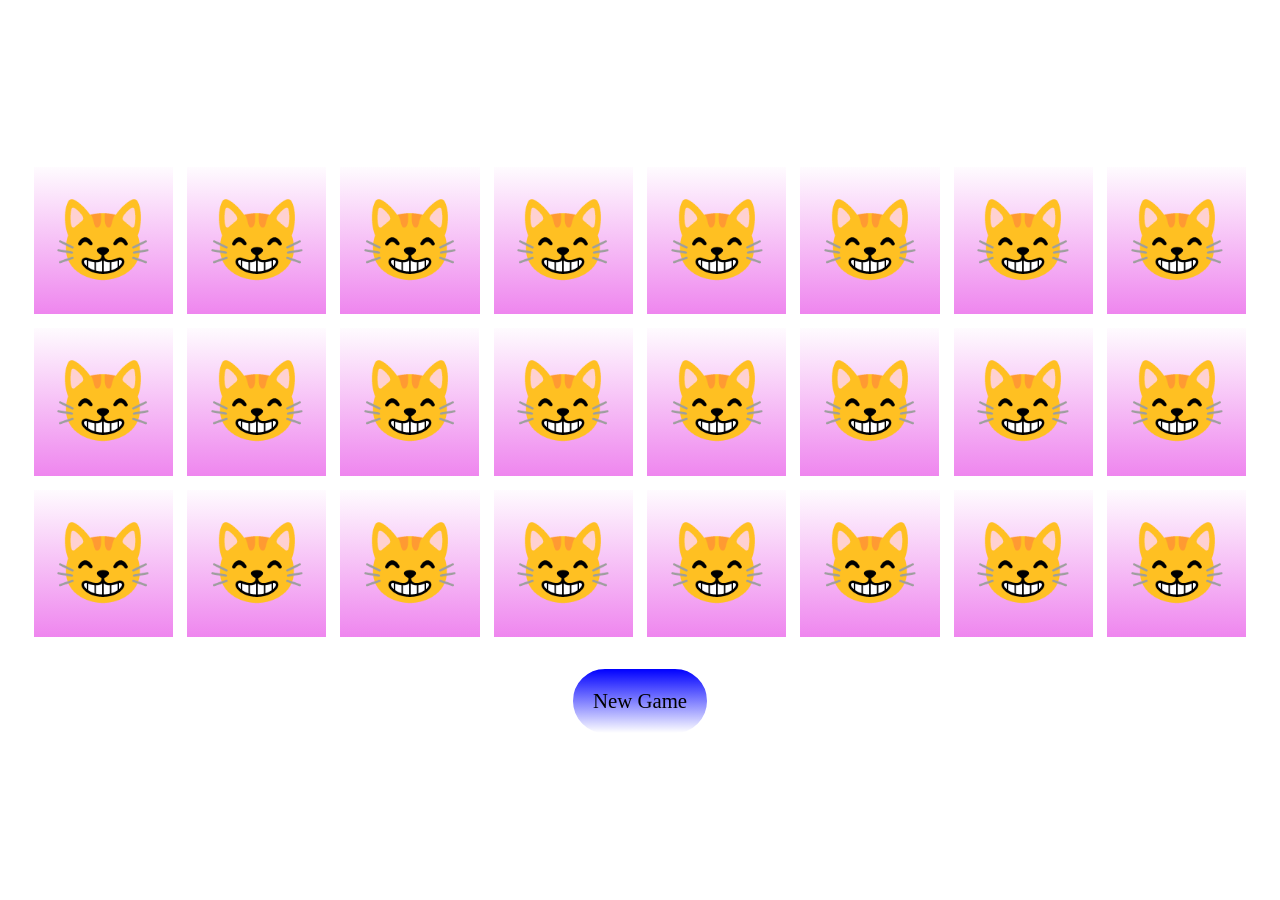
<file: SITIO PLANTILLA/memoramaJuego.html>
<!DOCTYPE html>
<html>

<head>
    <meta charset="UTF-8">
    <title>Memorama MI SALUD, MI IDENTIDAD</title>

    <link rel="stylesheet" href="https://cdnjs.cloudflare.com/ajax/libs/font-awesome/5.15.3/css/all.min.css">
</head>

<body>

    <!-- CSS -->
    <!-- efectos visuales -->
    <style>
        :root {
            --w: calc(70vw / 6);
            --h: calc(70vh / 4);
        }

        * {
            transition: all 0.5s;
        }

        body {
            padding: 0;
            margin: 0;
            -webkit-perspective: 1000;
			background-image: url("https://media.tenor.com/nKHedSUntMwAAAAC/kirby.gif");
		    min-height: 100vh;
            display: flex;
            flex-direction: column;
            justify-content: center;
            align-items: center;
            text-align: center;
            font-family: calibri;
        }

        div {
            display: inline-block;
        }

        .area-tarjeta,
        .tarjeta,
        .cara {
            cursor: pointer;
            width: var(--w);
            min-width: 100px;
            height: var(--h);
        }

        .tarjeta {
            position: relative;
            transform-style: preserve-3d;
            animation: iniciar 5s;
        }

        .cara {
            position: absolute;
            backface-visibility: hidden;
            box-shadow: inset 0 0 0 5px white;
            font-size: 500%;
            display: flex;
            justify-content: center;
            align-items: center;
        }

        .trasera {
           background-color:hsla(0.9turn,100%,40%,0.4);
            transform: rotateY(180deg);
        }

        .superior {
            background: linear-gradient(white, violet);
        }

        .nuevo-juego {
            cursor: pointer;
            background: linear-gradient(blue, white);
            padding: 20px;
            border-radius: 50px;
            border: white 5px solid;
            font-size: 130%;
        }

        @keyframes iniciar {

            20%,
            90% {
                transform: rotateY(180deg);
            }

            0%,
            100% {
                transform: rotateY(0deg);
            }
        }
    </style>

    <!-- HTML -->
    <!-- estructura visual -->

    <div id="tablero">
    </div>

    <br>

    <div class="nuevo-juego" onclick="generarTablero()">
        New Game
    </div>

    <!-- JS -->
    <!-- parte lógica -->
    <script>

        let iconos = []
        let selecciones = []

        generarTablero()

        function cargarIconos() {
            iconos = [
           <!--AQUI INSERTA TUS DOCE IMAGENES-->
				'<img src="img/1.jpg" width="80%">',
                '<img src="img/1.2.gif" width="80%">',
			    '<img src="img/1.3.png" width="80%">',
			    '<img src="img/1.4.gif" width="80%">',
				'<img src="img/1.5.jpg" width="80%">',
				'<img src="img/1.7.png" width="80%">',
     	        '<img src="img/1.8.jpg" width="80%">',
                '<img src="img/1.9.jpg" width="80%">',
                '<img src="img/1.10.jpg" width="80%">',
                '<img src="img/1.11.jpeg" width="80%">',
                '<img src="img/1.12.jpg" width="80%">',
                '<img src="img/1.13.jpg" width="80%">',
            ]
        }

        function generarTablero() {
            cargarIconos()
            let len = iconos.length
            selecciones = []
            let tablero = document.getElementById("tablero")
            let tarjetas = []
            
            for (let i = 0; i < len*2; i++) {
                tarjetas.push(`
                <div class="area-tarjeta" onclick="seleccionarTarjeta(${i})">
                    <div class="tarjeta" id="tarjeta${i}">
                        <div class="cara trasera" id="trasera${i}">
                            ${iconos[0]}
                        </div>
                        <div class="cara superior">
						😸
						<!--https://emojiterra.com/es/mapas-es/   ENLACE PARA EMOJIS-->
                           <!-- <i class="far fa-question-circle"></i>-->
							<!-- <i class="fas fa-image"></i>      -->
							<!--	<i class="far fa-heart"></i -->
                        </div>
                    </div>
                </div>        
                `)
                if (i % 2 == 1) {
                    iconos.splice(0, 1)
                }
            }
            tarjetas.sort(() => Math.random() - 0.5)
            tablero.innerHTML = tarjetas.join(" ")
        }

        function seleccionarTarjeta(i) {
            let tarjeta = document.getElementById("tarjeta" + i)
            if (tarjeta.style.transform != "rotateY(180deg)") {
                tarjeta.style.transform = "rotateY(180deg)"
                selecciones.push(i)
            }
            if (selecciones.length == 2) {
                deseleccionar(selecciones)
                selecciones = []
            }
        }

        function deseleccionar(selecciones) {
            setTimeout(() => {
                let trasera1 = document.getElementById("trasera" + selecciones[0])
                let trasera2 = document.getElementById("trasera" + selecciones[1])
                if (trasera1.innerHTML != trasera2.innerHTML) {
                    let tarjeta1 = document.getElementById("tarjeta" + selecciones[0])
                    let tarjeta2 = document.getElementById("tarjeta" + selecciones[1])
                    tarjeta1.style.transform = "rotateY(0deg)"
                    tarjeta2.style.transform = "rotateY(0deg)"
                }else{
                    trasera1.style.background = "plum"
                    trasera2.style.background = "plum"
                }
            }, 1000);
        }

    </script>

</body>

</html>
</file>
